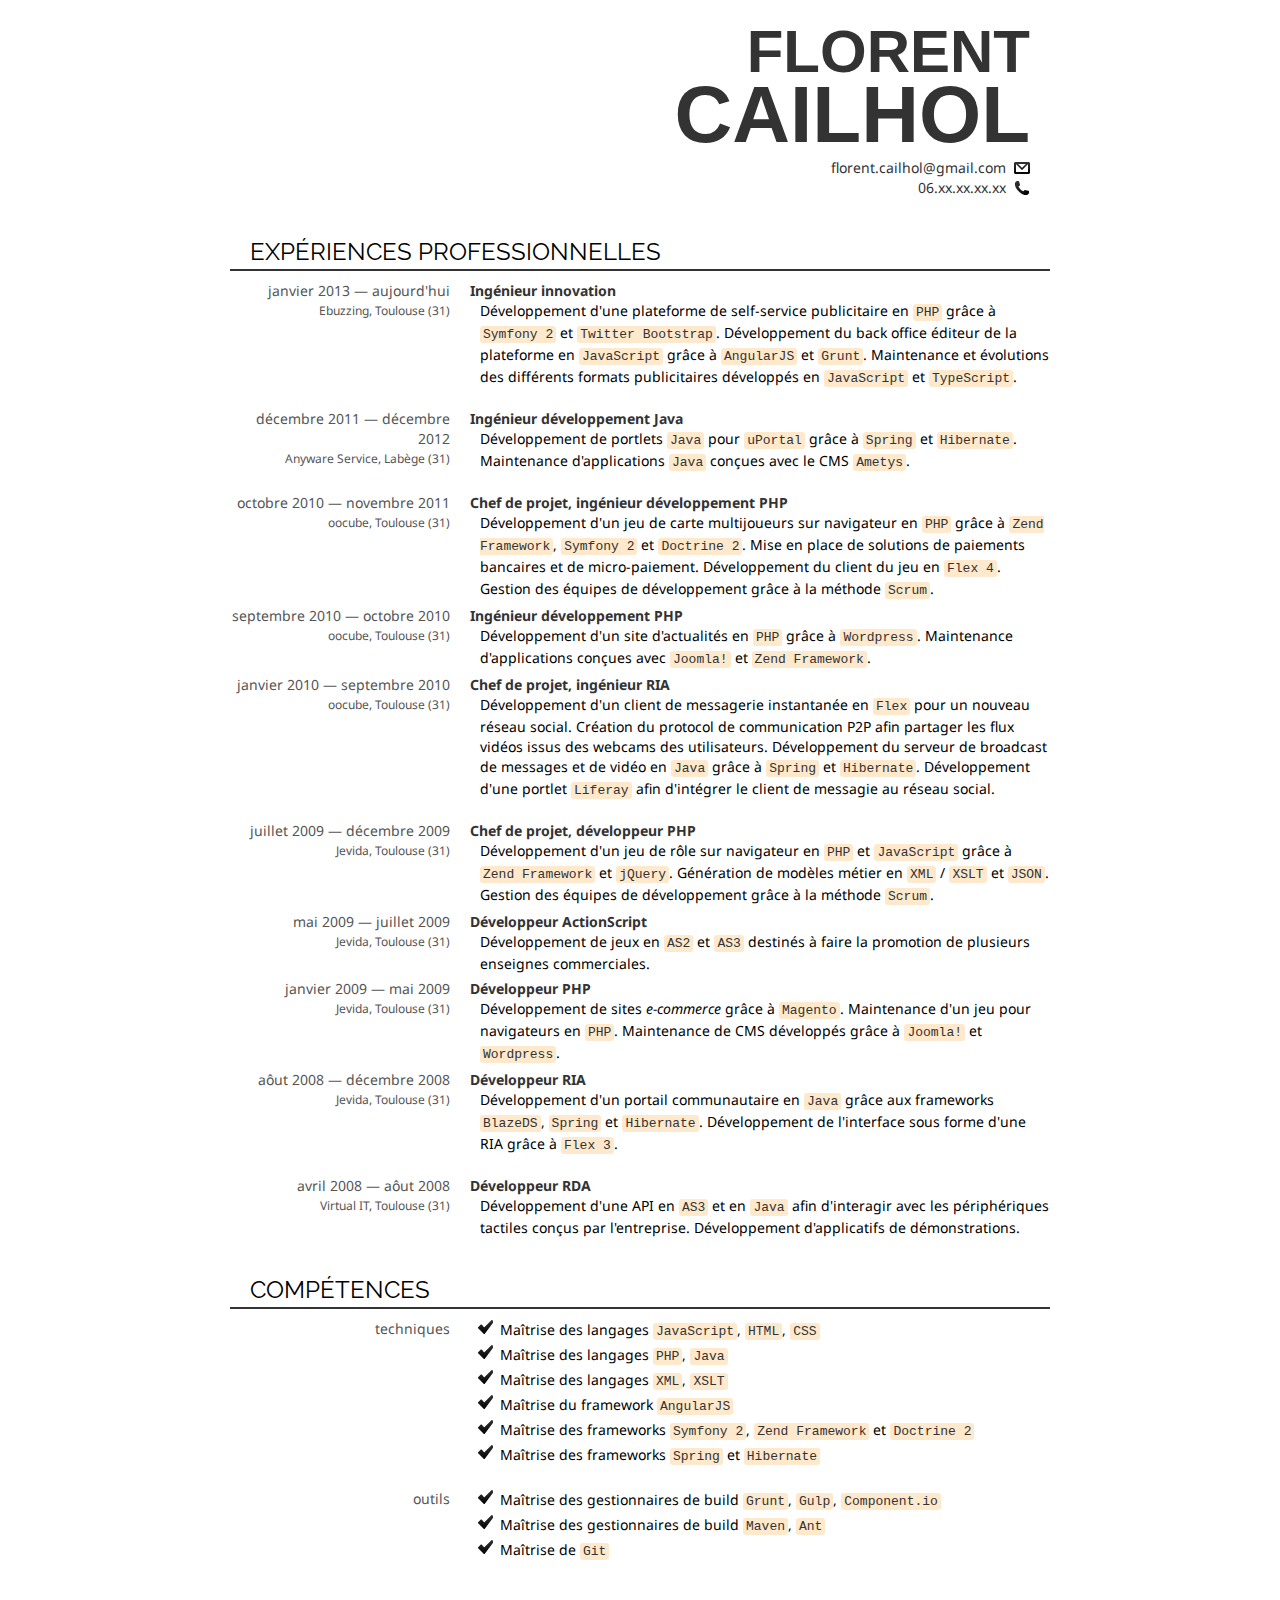
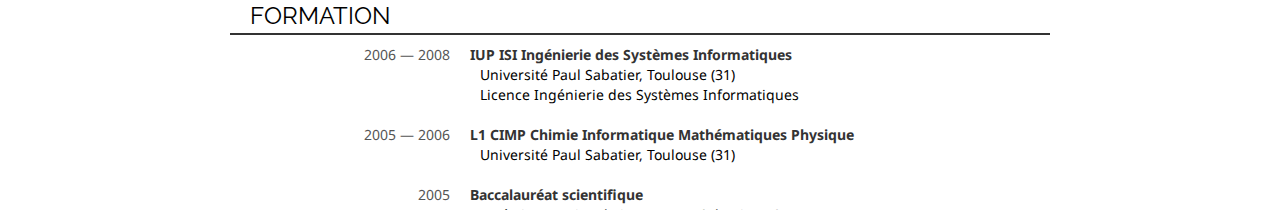
<file: index.html>
<!DOCTYPE html>
<html>
<head>
  <meta charset="utf-8"/>
  <link href="http://fonts.googleapis.com/css?family=Raleway:100" rel="stylesheet" type="text/css"/>
  <link href="http://fonts.googleapis.com/css?family=Droid+Sans" rel="stylesheet" type="text/css"/>
  <link href="css/styles.css" rel="stylesheet" type="text/css"/>
</head>
<body>

<header>
  <h1>Florent Cailhol</h1>
  <p class="email">florent.cailhol@gmail.com</p>
  <p class="phone">06.xx.xx.xx.xx</p>
</header>

<section>
<h2>Expériences professionnelles</h2>
<ul class="timeline">
  <!-- Ebuzzing -->
  <li>
    <div>
      <time>janvier 2013 — aujourd'hui</time>
      <span>Ebuzzing, Toulouse (31)</span>
    </div>
    <dl>
      <dt>Ingénieur innovation</dt>
      <dd>
        Développement d'une plateforme de self-service publicitaire en <code>PHP</code> grâce à <code>Symfony 2</code> et <code>Twitter Bootstrap</code>.
        Développement du back office éditeur de la plateforme en <code>JavaScript</code> grâce à <code>AngularJS</code> et <code>Grunt</code>.
        Maintenance et évolutions des différents formats publicitaires développés en <code>JavaScript</code> et <code>TypeScript</code>.
      </dd>
    </dl>
  </li>
  <!-- Anyware Service -->
  <li>
    <div>
      <time>décembre 2011 — décembre 2012</time>
      <span>Anyware Service, Labège (31)</span>
    </div>
    <dl>
      <dt>Ingénieur développement Java</dt>
      <dd>
        Développement de portlets <code>Java</code> pour <code>uPortal</code> grâce à <code>Spring</code> et <code>Hibernate</code>.
        Maintenance d'applications <code>Java</code> conçues avec le CMS <code>Ametys</code>.
      </dd>
    </dl>
  </li>
  <!-- oocube -->
  <li>
    <div>
      <time>octobre 2010 — novembre 2011</time>
      <span>oocube, Toulouse (31)</span>
    </div>
    <dl>
      <dt>Chef de projet, ingénieur développement PHP</dt>
      <dd>
        Développement d'un jeu de carte multijoueurs sur navigateur en <code>PHP</code> grâce à <code>Zend Framework</code>, <code>Symfony 2</code> et <code>Doctrine 2</code>.
        Mise en place de solutions de paiements bancaires et de micro-paiement.
        Développement du client du jeu en <code>Flex 4</code>.
        Gestion des équipes de développement grâce à la méthode <code>Scrum</code>.
      </dd>
    </dl>
  </li>
  <li class="sub">
    <div>
      <time>septembre 2010 — octobre 2010</time>
      <span>oocube, Toulouse (31)</span>
    </div>
    <dl>
      <dt>Ingénieur développement PHP</dt>
      <dd>
        Développement d'un site d'actualités en <code>PHP</code> grâce à <code>Wordpress</code>.
        Maintenance d'applications conçues avec <code>Joomla!</code> et <code>Zend Framework</code>.
      </dd>
    </dl>
  </li>
  <li class="sub">
    <div>
      <time>janvier 2010 — septembre 2010</time>
      <span>oocube, Toulouse (31)</span>
    </div>
    <dl>
      <dt>Chef de projet, ingénieur RIA</dt>
      <dd>
        Développement d'un client de messagerie instantanée en <code>Flex</code> pour un nouveau réseau social. 
        Création du protocol de communication P2P afin partager les flux vidéos issus des webcams des utilisateurs.
        Développement du serveur de broadcast de messages et de vidéo en <code>Java</code> grâce à <code>Spring</code> et <code>Hibernate</code>.
        Développement d'une portlet <code>Liferay</code> afin d'intégrer le client de messagie au réseau social.
      </dd>
    </dl>
  </li>
  <!-- Jevida -->
  <li>
    <div>
      <time>juillet 2009 — décembre 2009</time>
      <span>Jevida, Toulouse (31)</span>
    </div>
    <dl>
      <dt>Chef de projet, développeur PHP</dt>
      <dd>
        Développement d'un jeu de rôle sur navigateur en <code>PHP</code> et <code>JavaScript</code> grâce à <code>Zend Framework</code> et <code>jQuery</code>.
        Génération de modèles métier en <code>XML</code> / <code>XSLT</code> et <code>JSON</code>.
        Gestion des équipes de développement grâce à la méthode <code>Scrum</code>.
      </dd>
    </dl>
  </li>
  <li class="sub">
    <div>
      <time>mai 2009 — juillet 2009</time>
      <span>Jevida, Toulouse (31)</span>
    </div>
    <dl>
      <dt>Développeur ActionScript</dt>
      <dd>
        Développement de jeux en <code>AS2</code> et <code>AS3</code> destinés à faire la promotion de plusieurs enseignes commerciales.
      </dd>
    </dl>
  </li>
  <li class="sub">
    <div>
      <time>janvier 2009 — mai 2009</time>
      <span>Jevida, Toulouse (31)</span>
    </div>
    <dl>
      <dt>Développeur PHP</dt>
      <dd>
        Développement de sites <em>e-commerce</em> grâce à <code>Magento</code>.
        Maintenance d'un jeu pour navigateurs en <code>PHP</code>.
        Maintenance de CMS développés grâce à <code>Joomla!</code> et <code>Wordpress</code>.
      </dd>
    </dl>
  </li>
  <li class="sub">
    <div>
      <time>aôut 2008 — décembre 2008</time>
      <span>Jevida, Toulouse (31)</span>
    </div>
    <dl>
      <dt>Développeur RIA</dt>
      <dd>
        Développement d'un portail communautaire en <code>Java</code> grâce aux frameworks <code>BlazeDS</code>, <code>Spring</code> et <code>Hibernate</code>.
        Développement de l'interface sous forme d'une RIA grâce à <code>Flex 3</code>.
      </dd>
    </dl>
  </li>
  <!-- Virtual IT -->
  <li>
    <div>
      <time>avril 2008 — aôut 2008</time>
      <span>Virtual IT, Toulouse (31)</span>
    </div>
    <dl>
      <dt>Développeur RDA</dt>
      <dd>
        Développement d'une API en <code>AS3</code> et en <code>Java</code> afin d'interagir avec les périphériques tactiles conçus par l'entreprise.
        Développement d'applicatifs de démonstrations.
      </dd>
    </dl>
  </li>
</ul>
</section>

<section>
<h2>Compétences</h2>
<ul class="skills">
  <li>
    <h3>techniques</h3>
    <ul>
      <li>Maîtrise des langages <code>JavaScript</code>, <code>HTML</code>, <code>CSS</code></li>
      <li>Maîtrise des langages <code>PHP</code>, <code>Java</code></li>
      <li>Maîtrise des langages <code>XML</code>, <code>XSLT</code></li>
      <li>Maîtrise du framework <code>AngularJS</code></li>
      <li>Maîtrise des frameworks <code>Symfony 2</code>, <code>Zend Framework</code> et <code>Doctrine 2</code></li>
      <li>Maîtrise des frameworks <code>Spring</code> et <code>Hibernate</code></li>
    </ul>
  </li>
  <li>
    <h3>outils</h3>
    <ul>
      <li>Maîtrise des gestionnaires de build <code>Grunt</code>, <code>Gulp</code>, <code>Component.io</code></li>
      <li>Maîtrise des gestionnaires de build <code>Maven</code>, <code>Ant</code></li>
      <li>Maîtrise de <code>Git</code></li>
    </ul>
  </li>
</ul>
</section>

<section>
<h2>Formation</h2>
<ul class="timeline">
  <li>
    <div>
      <time>2006 — 2008</time>
    </div>
    <dl>
      <dt>IUP <acronym>ISI</acronym> Ingénierie des Systèmes Informatiques</dt>
      <dd>Université Paul Sabatier, Toulouse (31)</dd>
      <dd>Licence Ingénierie des Systèmes Informatiques</dd>
    </dl>
  </li>
  <li>
    <div>
      <time>2005 — 2006</time>
    </div>
    <dl>
      <dt>L1 <acronym>CIMP</acronym> Chimie Informatique Mathématiques Physique</dt>
      <dd>Université Paul Sabatier, Toulouse (31)</dd>
    </dl>
  </li>
  <li>
    <div>
      <time>2005</time>
    </div>
    <dl>
      <dt>Baccalauréat scientifique</dt>
      <dd>Lycée international Victor Hugo, Colomiers (31)</dd>
    </dl>
  </li>
</ul>
</section>

</body>
</html>
</file>
<file: css/styles.css>
/*
  Bootstrap v1.1
  Variables and mixins to bootstrap any new web development project.
*/
/* Variables
-------------------------------------------------- */
/* Mixins
-------------------------------------------------- */
.clearfix {
  zoom: 1;
}
.clearfix:after {
  display: block;
  visibility: hidden;
  height: 0;
  clear: both;
  content: ".";
}
.center-block {
  display: block;
  margin: 0 auto;
}
.container {
  width: 820px;
  margin: 0 auto;
  zoom: 1;
}
.container:after {
  display: block;
  visibility: hidden;
  height: 0;
  clear: both;
  content: ".";
}
#flexbox .display-box {
  display: -moz-box;
  display: -webkit-box;
  display: box;
}
#reset .global-reset html,
#reset .global-reset body,
#reset .global-reset div,
#reset .global-reset span,
#reset .global-reset applet,
#reset .global-reset object,
#reset .global-reset iframe,
#reset .global-reset h1,
#reset .global-reset h2,
#reset .global-reset h3,
#reset .global-reset h4,
#reset .global-reset h5,
#reset .global-reset h6,
#reset .global-reset p,
#reset .global-reset blockquote,
#reset .global-reset pre,
#reset .global-reset a,
#reset .global-reset abbr,
#reset .global-reset acronym,
#reset .global-reset address,
#reset .global-reset big,
#reset .global-reset cite,
#reset .global-reset code,
#reset .global-reset del,
#reset .global-reset dfn,
#reset .global-reset em,
#reset .global-reset img,
#reset .global-reset ins,
#reset .global-reset kbd,
#reset .global-reset q,
#reset .global-reset s,
#reset .global-reset samp,
#reset .global-reset small,
#reset .global-reset strike,
#reset .global-reset strong,
#reset .global-reset sub,
#reset .global-reset sup,
#reset .global-reset tt,
#reset .global-reset var,
#reset .global-reset b,
#reset .global-reset u,
#reset .global-reset i,
#reset .global-reset center,
#reset .global-reset dl,
#reset .global-reset dt,
#reset .global-reset dd,
#reset .global-reset ol,
#reset .global-reset ul,
#reset .global-reset li,
#reset .global-reset fieldset,
#reset .global-reset form,
#reset .global-reset label,
#reset .global-reset legend,
#reset .global-reset table,
#reset .global-reset caption,
#reset .global-reset tbody,
#reset .global-reset tfoot,
#reset .global-reset thead,
#reset .global-reset tr,
#reset .global-reset th,
#reset .global-reset td,
#reset .global-reset article,
#reset .global-reset aside,
#reset .global-reset canvas,
#reset .global-reset details,
#reset .global-reset embed,
#reset .global-reset figure,
#reset .global-reset figcaption,
#reset .global-reset footer,
#reset .global-reset header,
#reset .global-reset hgroup,
#reset .global-reset menu,
#reset .global-reset nav,
#reset .global-reset output,
#reset .global-reset ruby,
#reset .global-reset section,
#reset .global-reset summary,
#reset .global-reset time,
#reset .global-reset mark,
#reset .global-reset audio,
#reset .global-reset video {
  margin: 0;
  padding: 0;
  border: 0;
  font-size: 100%;
  font: inherit;
  vertical-align: baseline;
}
#reset .global-reset body {
  line-height: 1;
}
#reset .global-reset ol,
#reset .global-reset ul {
  list-style: none;
}
#reset .global-reset table {
  border-collapse: collapse;
  border-spacing: 0;
}
#reset .global-reset caption,
#reset .global-reset th,
#reset .global-reset td {
  text-align: left;
  font-weight: normal;
  vertical-align: middle;
}
#reset .global-reset q,
#reset .global-reset blockquote {
  quotes: none;
}
#reset .global-reset q:before,
#reset .global-reset blockquote:before,
#reset .global-reset q:after,
#reset .global-reset blockquote:after {
  content: "";
  content: none;
}
#reset .global-reset a img {
  border: none;
}
#reset .global-reset article,
#reset .global-reset aside,
#reset .global-reset details,
#reset .global-reset figcaption,
#reset .global-reset figure,
#reset .global-reset footer,
#reset .global-reset header,
#reset .global-reset hgroup,
#reset .global-reset menu,
#reset .global-reset nav,
#reset .global-reset section {
  display: block;
}
#reset .reset-box-model {
  margin: 0;
  padding: 0;
  border: 0;
}
#reset .reset-font {
  font-size: 100%;
  font: inherit;
  vertical-align: baseline;
}
#reset .reset-focus {
  outline: 0;
}
#reset .reset-body {
  line-height: 1;
}
#reset .reset-list-style {
  list-style: none;
}
#reset .reset-table {
  border-collapse: collapse;
  border-spacing: 0;
}
#reset .reset-table-cell {
  text-align: left;
  font-weight: normal;
  vertical-align: middle;
}
#reset .reset-quotation {
  quotes: none;
}
#reset .reset-quotation:before,
#reset .reset-quotation:after {
  content: "";
  content: none;
}
#reset .reset-image-anchor-border {
  border: none;
}
#reset .reset-html5 article,
#reset .reset-html5 aside,
#reset .reset-html5 details,
#reset .reset-html5 figcaption,
#reset .reset-html5 figure,
#reset .reset-html5 footer,
#reset .reset-html5 header,
#reset .reset-html5 hgroup,
#reset .reset-html5 menu,
#reset .reset-html5 nav,
#reset .reset-html5 section {
  display: block;
}
html,
body,
div,
span,
applet,
object,
iframe,
h1,
h2,
h3,
h4,
h5,
h6,
p,
blockquote,
pre,
a,
abbr,
acronym,
address,
big,
cite,
code,
del,
dfn,
em,
img,
ins,
kbd,
q,
s,
samp,
small,
strike,
strong,
sub,
sup,
tt,
var,
b,
u,
i,
center,
dl,
dt,
dd,
ol,
ul,
li,
fieldset,
form,
label,
legend,
table,
caption,
tbody,
tfoot,
thead,
tr,
th,
td,
article,
aside,
canvas,
details,
embed,
figure,
figcaption,
footer,
header,
hgroup,
menu,
nav,
output,
ruby,
section,
summary,
time,
mark,
audio,
video {
  margin: 0;
  padding: 0;
  border: 0;
  font-size: 100%;
  font: inherit;
  vertical-align: baseline;
}
body {
  line-height: 1;
}
ol,
ul {
  list-style: none;
}
table {
  border-collapse: collapse;
  border-spacing: 0;
}
caption,
th,
td {
  text-align: left;
  font-weight: normal;
  vertical-align: middle;
}
q,
blockquote {
  quotes: none;
}
q:before,
blockquote:before,
q:after,
blockquote:after {
  content: "";
  content: none;
}
a img {
  border: none;
}
article,
aside,
details,
figcaption,
figure,
footer,
header,
hgroup,
menu,
nav,
section {
  display: block;
}
body {
  width: 820px;
  margin: 0 auto;
  zoom: 1;
}
body:after {
  display: block;
  visibility: hidden;
  height: 0;
  clear: both;
  content: ".";
}
body,
p,
li {
  font-size: 14px;
  font-weight: normal;
  line-height: 20px;
  font-family: "Droid Sans";
  color: #000000;
}
code {
  -moz-border-radius: 3px;
  border-radius: 3px;
  font-size: 13px;
  font-weight: normal;
  line-height: 20px;
  font-family: Monaco, monospace;
  padding: 1px 3px;
  background: #fee9cc;
  color: #333333;
}
em {
  font-style: italic;
}
header {
  zoom: 1;
}
header:after {
  display: block;
  visibility: hidden;
  height: 0;
  clear: both;
  content: ".";
}
header h1 {
  margin: 10px;
  display: inline;
  float: left;
  width: 460px;
  margin-left: 20px;
  margin-left: 340px !important;
  font-family: "Helvetica Neue", sans-serif;
  color: #333333;
  text-transform: uppercase;
  text-align: right;
  font-size: 80px;
  font-weight: bold;
  line-height: 70px;
}
header h1:first-child {
  margin-left: 0;
}
header h1:first-line {
  font-size: 60px;
  font-weight: bold;
  line-height: 50px;
}
header p {
  margin: 0;
  height: 20px;
  padding-right: 24px;
  line-height: 16px;
  vertical-align: middle;
  display: inline;
  float: left;
  width: 460px;
  margin-left: 20px;
  margin-left: 316px !important;
  text-align: right;
  color: #333333;
}
header p:first-child {
  margin-left: 0;
}
header p.email {
  background: url(../img/email.png) top right no-repeat;
}
header p.phone {
  background: url(../img/phone.png) top right no-repeat;
}
h2 {
  font-size: 24px;
  font-weight: normal;
  line-height: 24px;
  color: #000000;
  border-bottom: 2px solid #333333;
  font-family: "Raleway", sans-serif;
  text-transform: uppercase;
  padding: 30px 20px 5px;
  margin: 10px 0 0;
}
ul.skills li {
  zoom: 1;
  margin: 20px 0 0;
}
ul.skills li:after {
  display: block;
  visibility: hidden;
  height: 0;
  clear: both;
  content: ".";
}
ul.skills li:first-child {
  margin-top: 10px;
}
ul.skills li h3 {
  display: inline;
  float: left;
  width: 220px;
  margin-left: 20px;
  text-align: right;
  color: #555555;
  font-size: 14px;
  font-weight: normal;
  line-height: 20px;
}
ul.skills li h3:first-child {
  margin-left: 0;
}
ul.skills li ul {
  display: inline;
  float: left;
  width: 580px;
  margin-left: 20px;
}
ul.skills li ul:first-child {
  margin-left: 0;
}
ul.skills li ul li {
  margin: 0 0 2px 30px !important;
  list-style: url(../img/check.png);
}
ul.timeline li {
  zoom: 1;
  margin: 20px 0 0;
}
ul.timeline li:after {
  display: block;
  visibility: hidden;
  height: 0;
  clear: both;
  content: ".";
}
ul.timeline li:first-child {
  margin-top: 10px;
}
ul.timeline li.sub {
  margin-top: 5px;
}
ul.timeline li div {
  display: inline;
  float: left;
  width: 220px;
  margin-left: 20px;
}
ul.timeline li div:first-child {
  margin-left: 0;
}
ul.timeline li div span {
  font-size: 12px;
}
ul.timeline li div * {
  display: block;
  text-align: right;
  color: #555555;
}
ul.timeline li dl {
  display: inline;
  float: left;
  width: 580px;
  margin-left: 20px;
}
ul.timeline li dl:first-child {
  margin-left: 0;
}
ul.timeline li dl dt {
  font-size: 14px;
  font-weight: bold;
  line-height: 20px;
  color: #333333;
}
ul.timeline li dl dd {
  padding-left: 10px;
}
</file>
